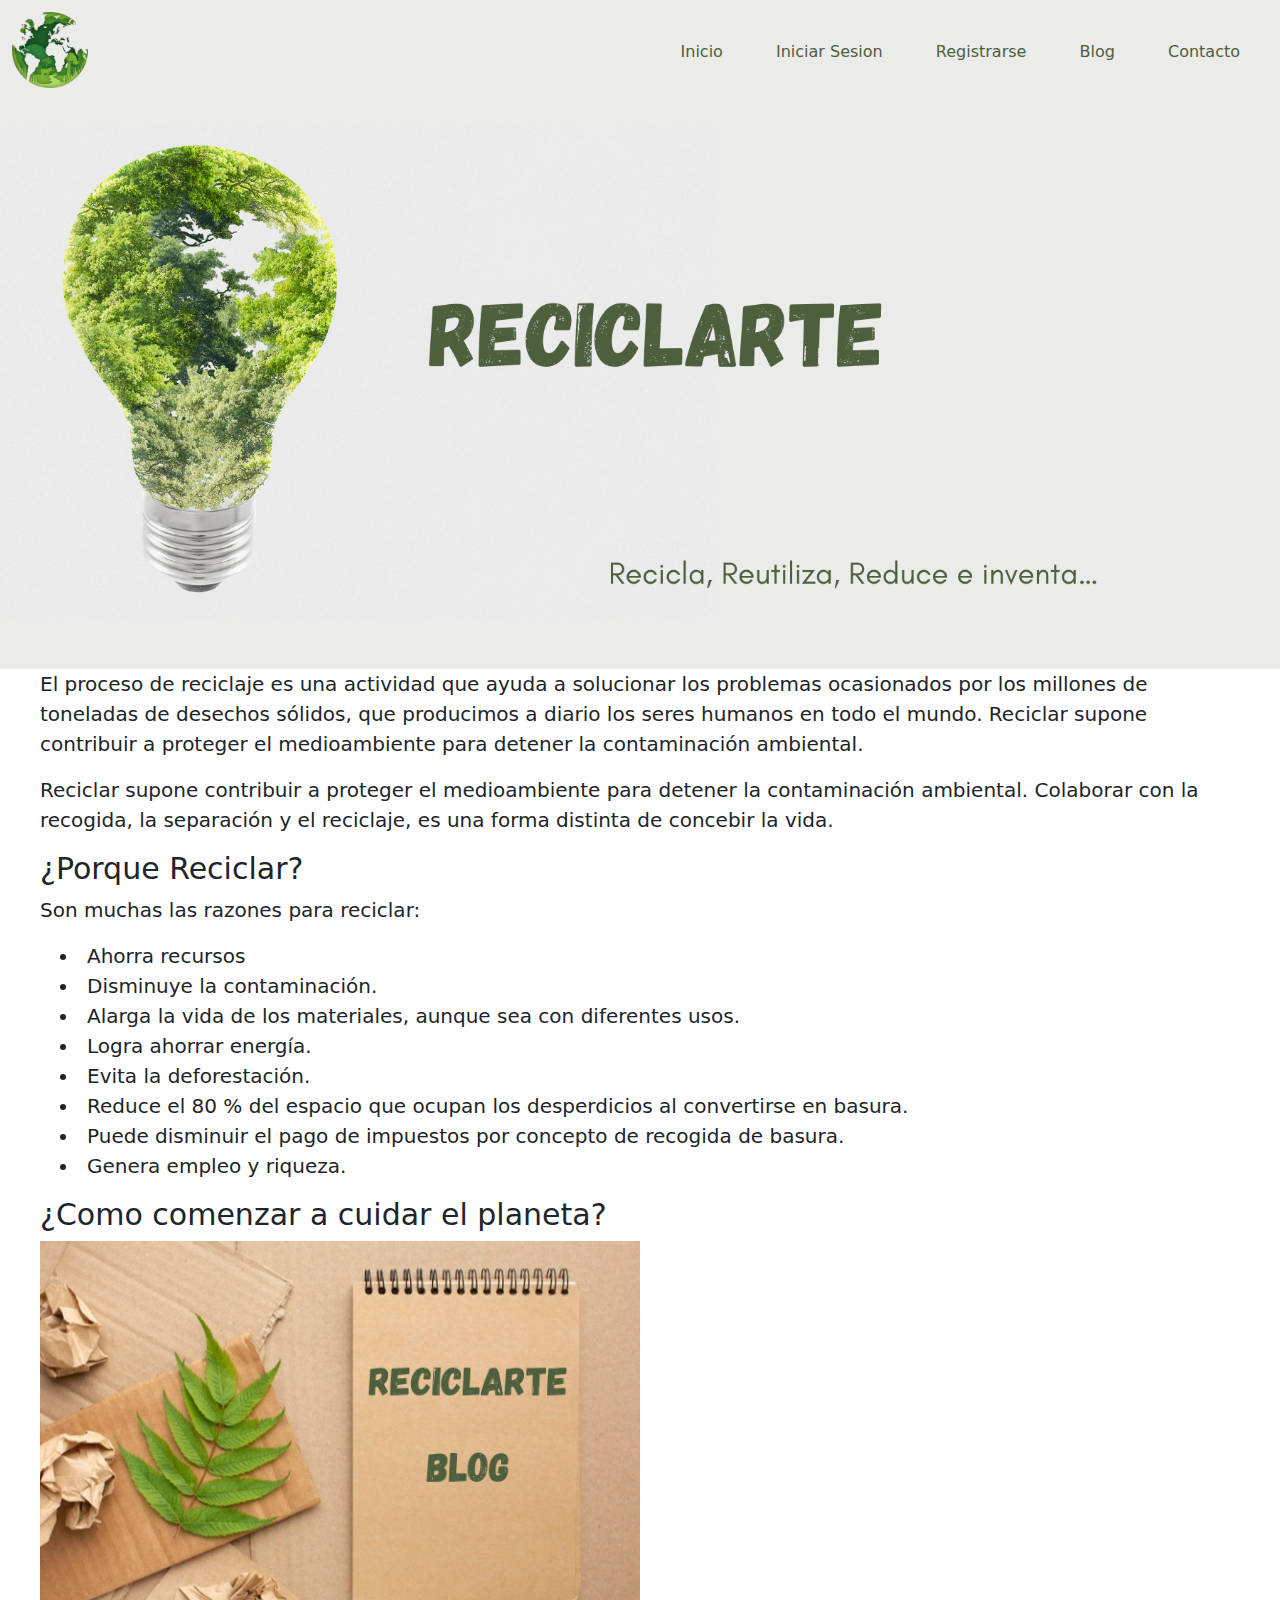
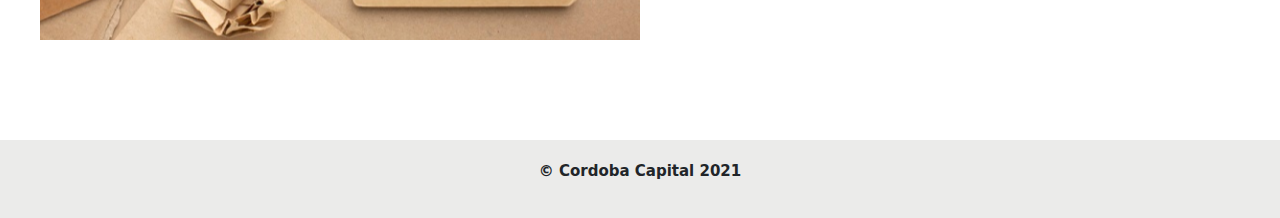
<file: index.html>
<!DOCTYPE html>
<html lang="es">
<head>
    <meta charset="UTF-8">
    <meta http-equiv="X-UA-Compatible" content="IE=edge">
    <meta name="viewport" content="width=device-width, initial-scale=1.0">
    <title>Reciclarte</title> 
    <link rel="stylesheet" href="css/styles.css"> 
    <link rel="icon" href="/img/logo-reciclarte.jpg" type="imagen/jpg">
    <link rel="preconnect" href="https://fonts.googleapis.com">
<link rel="preconnect" href="https://fonts.gstatic.com" crossorigin>
<link href="https://fonts.googleapis.com/css2?family=Roboto:wght@300&display=swap" rel="stylesheet">
<link rel="stylesheet" href="css/bootstrap.min.css">
<script src="js/bootstrap.min.js"></script> 
<script src="js/script.js" defer></script>
</head>
<body>
    
   

     <header id="header" class="header"> 
        
        <img src="/img/LogoReciclarte2.png" class="logo-img" width="100px" id="img">
    <nav id="navbar-style" class="navbar-style">
        <ul>
            <li><a class= "navlink"  href="index.html">Inicio</a></li>
            <li><a class= "navlink"  href="iniciosesion.html">Iniciar Sesion</a></li>
            <li><a class= "navlink"  href="Registrarse.html">Registrarse</a></li>
            <li><a class= "navlink"  href="Blog.html">Blog</a></li>
            <li><a class= "navlink"  href="Contacto.html">Contacto</a></li>
        </ul>
    </nav>
    <div id="menu-toggle" class="menu-toggle">
        <div class="hamburger"></div>
      </div>
    </header> 
    

    <div class="imagen-principal">
        <img src="/img/Contenido_2.png" class="imagen-principal__contenido" alt="imagen principal">
    </div>

        <p class="p1" id="p1">
            El proceso de reciclaje es una actividad que ayuda a solucionar los problemas ocasionados por los millones de toneladas de desechos sólidos, que producimos a diario los seres humanos en todo el mundo. Reciclar supone contribuir a proteger el medioambiente para detener la contaminación ambiental.
        </p> 
         <p class="p1" id="p1">
            Reciclar supone contribuir a proteger el medioambiente para detener la contaminación ambiental. Colaborar con la recogida, la separación y el reciclaje, es una forma distinta de concebir la vida.
        </p> 
        <!--
          Objetivos de la web 
        --> 
    </div>
    <div>
        <h2 class="p3" id="p3">
            ¿Porque Reciclar?
        </h2>
        <p class="p1" id="p3" >
            Son muchas las razones para reciclar:
        <ul class="p2" id="p2">
            <li class="li">Ahorra recursos</li>
            <li class="li">Disminuye la contaminación.</li>
            <li class="li">Alarga la vida de los materiales, aunque sea con diferentes usos.</li>
            <li class="li">Logra ahorrar energía.</li>
            <li class="li">Evita la deforestación.</li>
            <li class="li">Reduce el 80 % del espacio que ocupan los desperdicios al convertirse en basura.</li>
            <li class="li">Puede disminuir el pago de impuestos por concepto de recogida de basura.</li>
            <li class="li">Genera empleo y riqueza.</li>
        </ul>
        
        </p>
         <!--
          Porque los motivos 
        --> 
    </div>
    <div>
        <h3 class="p3" id="p3">
            ¿Como comenzar a cuidar el planeta?
        </h3>
        <!--
          Derivar al blog
        --> 
        <!-- <p class="p1 prueba1" id="prueba1"> </p>--> 

            <div class="p1 prueba1" id="prueba1">
            <a href="Blog.html"><img src="/img/imagen-blog.png" class="inicio-blog" alt="imagen blog"> </a>
            </div>
        
            
    </div>
    
   
    <footer class="footer" id="footer">
        <p>© Cordoba Capital 2021</p>
    </footer>
</body>
</html>
</file>
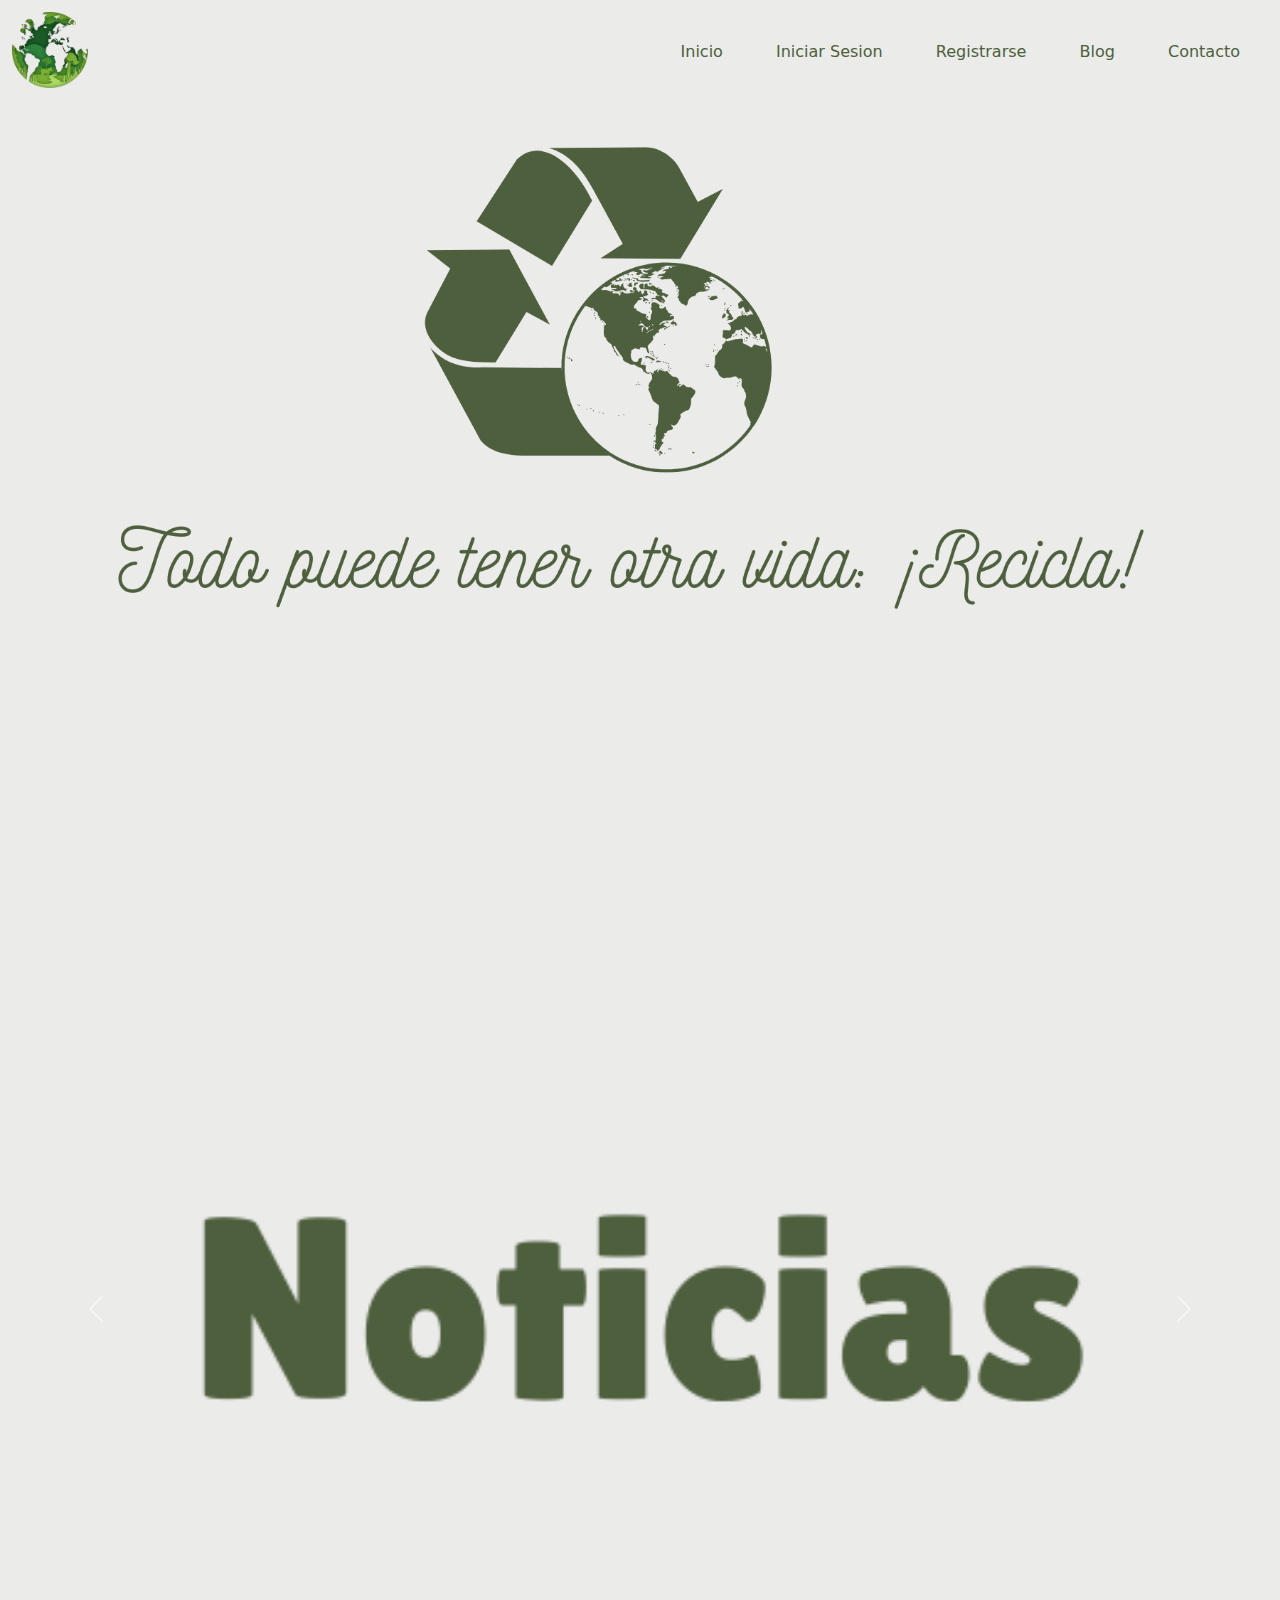
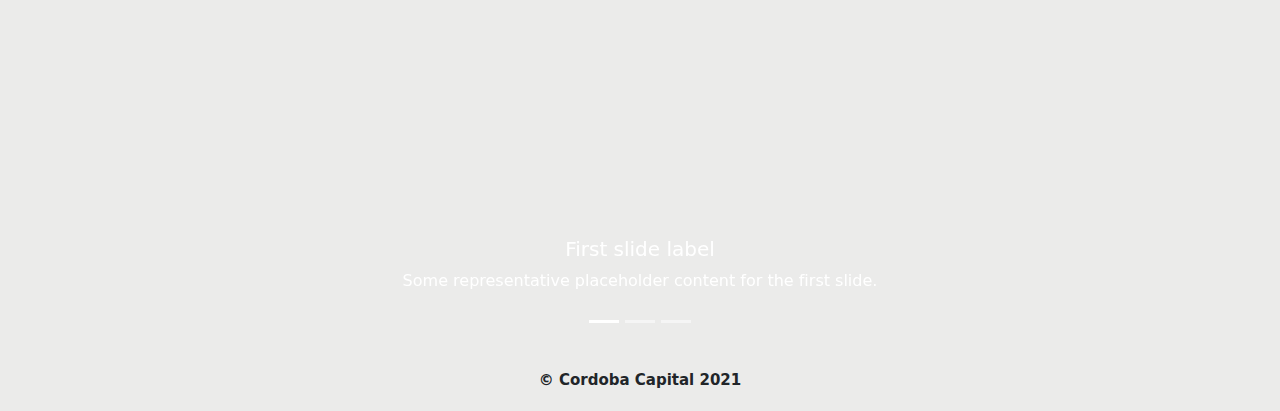
<file: Blog.html>
<!DOCTYPE html>
<html lang="es">
<head>
    <meta charset="UTF-8">
    <meta http-equiv="X-UA-Compatible" content="IE=edge">
    <meta name="viewport" content="width=device-width, initial-scale=1.0">
    <title>Reciclarte</title> 
    <link rel="stylesheet" href="css/styles.css"> 
    <link rel="icon" href="/img/logo-reciclarte.jpg" type="imagen/jpg">
    <link rel="preconnect" href="https://fonts.googleapis.com">
<link rel="preconnect" href="https://fonts.gstatic.com" crossorigin>
<link href="https://fonts.googleapis.com/css2?family=Roboto:wght@300&display=swap" rel="stylesheet">
<link rel="stylesheet" href="css/bootstrap.min.css">
<script src="js/bootstrap.min.js"></script> 
<script src="js/script.js" defer></script>
</head>
<body>
    
     <header id="header" class="header"> 
        
        <img src="/img/LogoReciclarte2.png" class="logo-img" width="100px" id="img">
    <nav id="navbar-style" class="navbar-style">
        <ul>
            <li><a class= "navlink"  href="index.html">Inicio</a></li>
            <li><a class= "navlink"  href="iniciosesion.html">Iniciar Sesion</a></li>
            <li><a class= "navlink"  href="Registrarse.html">Registrarse</a></li>
            <li><a class= "navlink"  href="Blog.html">Blog</a></li>
            <li><a class= "navlink"  href="Contacto.html">Contacto</a></li>
        </ul>
    </nav>
    <div id="menu-toggle" class="menu-toggle">
        <div class="hamburger"></div>
      </div>
    </header> 
    

    <img src="/img/imagen-blog (2).png" class="img-fluid" width="1900px" alt="..." style="margin-top: 100px;">

    <div id="carouselExampleCaptions" class="carousel slide carousel-fade" data-bs-ride="carousel">
        <div class="carousel-indicators">
          <button type="button" data-bs-target="#carouselExampleCaptions" data-bs-slide-to="0" class="active" aria-current="true" aria-label="Slide 1"></button>
          <button type="button" data-bs-target="#carouselExampleCaptions" data-bs-slide-to="1" aria-label="Slide 2"></button>
          <button type="button" data-bs-target="#carouselExampleCaptions" data-bs-slide-to="2" aria-label="Slide 3"></button>
        </div>
        <div class="carousel-inner">
          <div class="carousel-item active carrusel-imagen">
            <img src="img/img-noticias" class="d-block w-100" alt="...">
            <div class="carousel-caption d-none d-md-block">
              <h5>First slide label</h5>
              <p>Some representative placeholder content for the first slide.</p>
            </div>
          </div>
          <div class="carousel-item">
            <img src="img/imagenBolsaNaranja.jpg" class="d-block w-100" alt="...">
            <div class="carousel-caption d-none d-md-block">
              <h5 class="texto-carrusel">Second slide label</h5>
              <p>Some representative placeholder content for the second slide.</p>
            </div>
          </div>
        </div>

        <button class="carousel-control-prev" type="button" data-bs-target="#carouselExampleCaptions" data-bs-slide="prev">
          <span class="carousel-control-prev-icon" aria-hidden="true"></span>
          <span class="visually-hidden">Previous</span>
        </button>
        <button class="carousel-control-next" type="button" data-bs-target="#carouselExampleCaptions" data-bs-slide="next">
          <span class="carousel-control-next-icon" aria-hidden="true"></span>
          <span class="visually-hidden">Next</span>
        </button>
      </div>
    
        <footer class="footer" id="footer">
            © Cordoba Capital 2021
        </footer>
        <script src="js/script.js" defer></script>
</body>


</html>
</file>
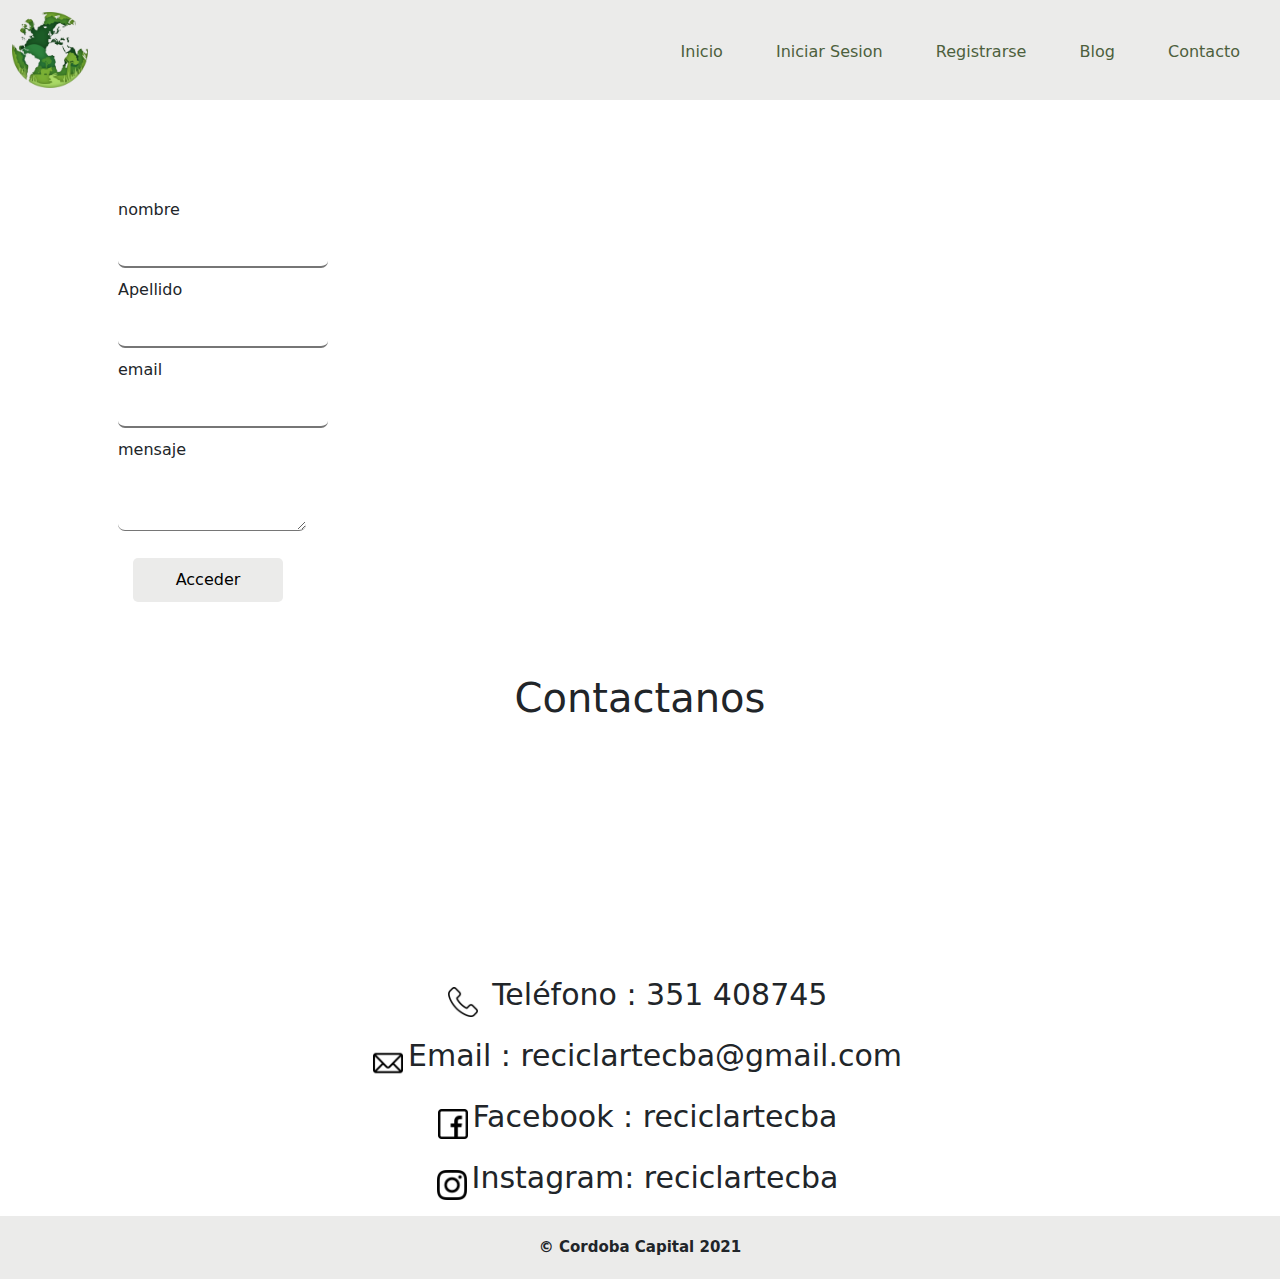
<file: Contacto.html>
<!DOCTYPE html>
<html lang="es">
<head>
    <meta charset="UTF-8">
    <meta http-equiv="X-UA-Compatible" content="IE=edge">
    <meta name="viewport" content="width=device-width, initial-scale=1.0">
    <title>Reciclarte</title> 
    <link rel="stylesheet" href="css/styles.css"> 
    <link rel="icon" href="/img/logo-reciclarte.jpg" type="imagen/jpg">
    <link rel="preconnect" href="https://fonts.googleapis.com">
<link rel="preconnect" href="https://fonts.gstatic.com" crossorigin>
<link href="https://fonts.googleapis.com/css2?family=Roboto:wght@300&display=swap" rel="stylesheet">
<link rel="stylesheet" href="css/bootstrap.min.css">
<script src="js/bootstrap.min.js" defer></script> 
<script src="js/funcionesGrupo99.js" defer></script>
</head>
<body>

     <header id="header" class="header"> 
        
        <a href="index.html"><img src="/img/LogoReciclarte2.png" class="logo-img" width="100px" id="img"></a>
    <nav id="navbar-style" class="navbar-style">
        <ul>
            <li><a class= "navlink"  href="index.html">Inicio</a></li>
            <li><a class= "navlink"  href="iniciosesion.html">Iniciar Sesion</a></li>
            <li><a class= "navlink"  href="Registrarse.html">Registrarse</a></li>
            <li><a class= "navlink"  href="Blog.html">Blog</a></li>
            <li><a class= "navlink"  href="Contacto.html">Contacto</a></li>
        </ul>
    </nav>
    <div id="menu-toggle" class="menu-toggle">
        <div class="hamburger"></div>
      </div>
    </header> 

    <div class="container px-5 my-5">

        <form> <label class="label" id="" for="text"> nombre </label> <br>
            <input class="formulario" type="text" id="nombre"  >  <br>
            <label class="label"for="text" id=""> Apellido </label> <br>
            <input class="formulario" type="text" id="apellido" > <br>
            <label class="label" id="label" for="email"> email </label> <br>
            <input class="formulario" type="email" id="formulario"  >  <br>
            <label class="label" id="label" for="text"> mensaje </label> <br>
            <textarea class="formulario" type="text" id="formulario" > </textarea>  <br>
            <button class="boton" type="button" onclick="validar()"> Acceder </button> <br>
         
        </form>
    </div>


        <h1 class="titulo-blog">Contactanos</h1> 
        <div class="bajar-parrafos">
        <p class="parrafo-contactos"> <img src="/img/telephone.png" class="telefono" > Teléfono : 351 408745</p>
        <p class="parrafo-contactos"> <img src="/img/mail.png" class="mail" >Email : reciclartecba@gmail.com</p>
        <p class="parrafo-contactos"> <img src="/img/facebook.png" class="facebook" >Facebook : reciclartecba</p>
        <p class="parrafo-contactos"> <img src="/img/instagram.png" class="instagram" >Instagram: reciclartecba</p>

        </div>



        <footer class="footer" id="footer">
            © Cordoba Capital 2021
        </footer>

        
</body>


</html>
</file>
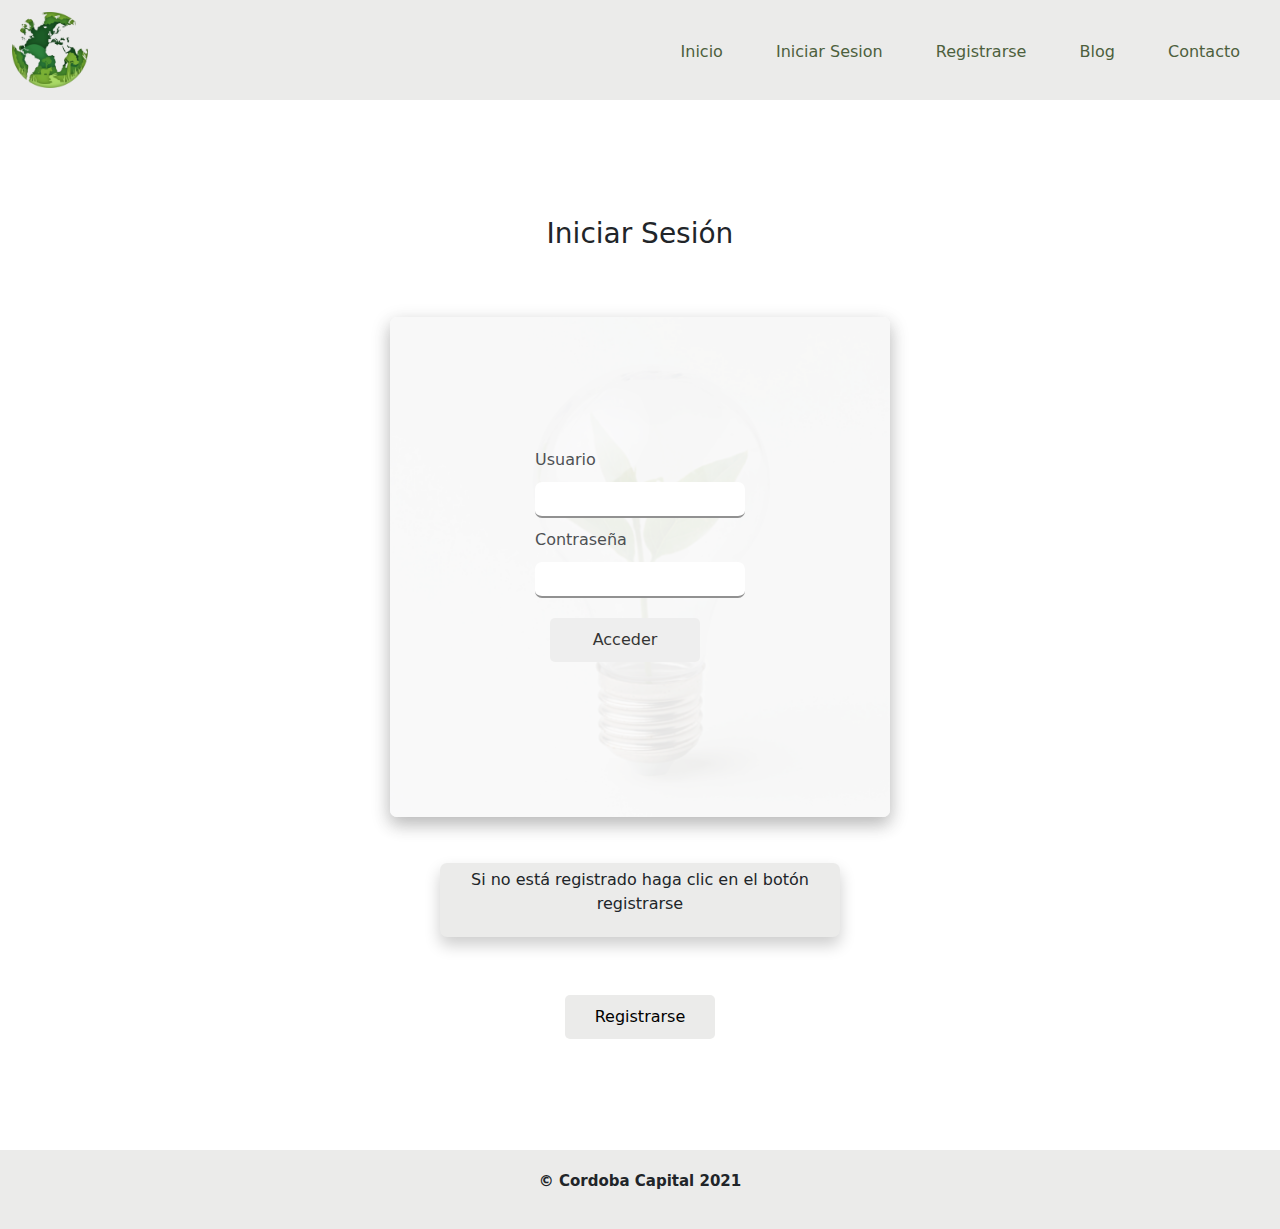
<file: iniciosesion.html>
<!DOCTYPE html>
<html lang="es">
<head>
    <meta charset="UTF-8">
    <meta http-equiv="X-UA-Compatible" content="IE=edge">
    <meta name="viewport" content="width=device-width, initial-scale=1.0">
    <title>Reciclarte</title> 
    <link rel="stylesheet" href="css/styles.css"> 
    <link rel="icon" href="/img/logo-reciclarte.jpg" type="imagen/jpg">
    <link rel="preconnect" href="https://fonts.googleapis.com">
<link rel="preconnect" href="https://fonts.gstatic.com" crossorigin>
<link href="https://fonts.googleapis.com/css2?family=Roboto:wght@300&display=swap" rel="stylesheet">
<link rel="stylesheet" href="css/bootstrap.min.css">
<script src="js/bootstrap.min.js"></script> 
<script src="js/funcionesGrupo99.js" defer></script>
</head>
<body>
    
   

     <header id="header" class="header"> 
        
        <a href="index.html"><img src="/img/LogoReciclarte2.png" class="logo-img" width="100px" id="img"></a>
    <nav id="navbar-style" class="navbar-style">
        <ul>
            <li><a class= "navlink"  href="index.html">Inicio</a></li>
            <li><a class= "navlink"  href="iniciosesion.html">Iniciar Sesion</a></li>
            <li><a class= "navlink"  href="Registrarse.html">Registrarse</a></li>
            <li><a class= "navlink"  href="Blog.html">Blog</a></li>
            <li><a class= "navlink"  href="Contacto.html">Contacto</a></li>
        </ul>
    </nav>
    <div id="menu-toggle" class="menu-toggle">
        <div class="hamburger"></div>
      </div>
    </header> 

        <section class="container-fluid grid">
<h3 class="title">Iniciar Sesión</h3>
<div class="form2" id="form2" >
<form action="login.php" method="POST">
    <label class="label" id="label" for="text"> Usuario </label> <br>
    <input class="formulario" type="text" name="nombre" id="formulario" required>  <br>
    <label class="label"for="password" id="label"> Contraseña </label> <br>
    <input class="formulario" type="password" id="formulario" name="pass" required> <br>
    <button class="boton" type="submit" name="login"> Acceder </button> <br>
 
</form>

</div>

<div class="aviso" id="aviso">
    
    <p> Si no está registrado haga clic en el botón registrarse </p>
</div>
<a href="Registrarse.html" class="boton2" id="boton2"> Registrarse </a> <br>

        </section>
        <footer id="footer" class="footer">
         <p>© Cordoba Capital 2021</p> 
        </footer>
</body>


</html>
</file>
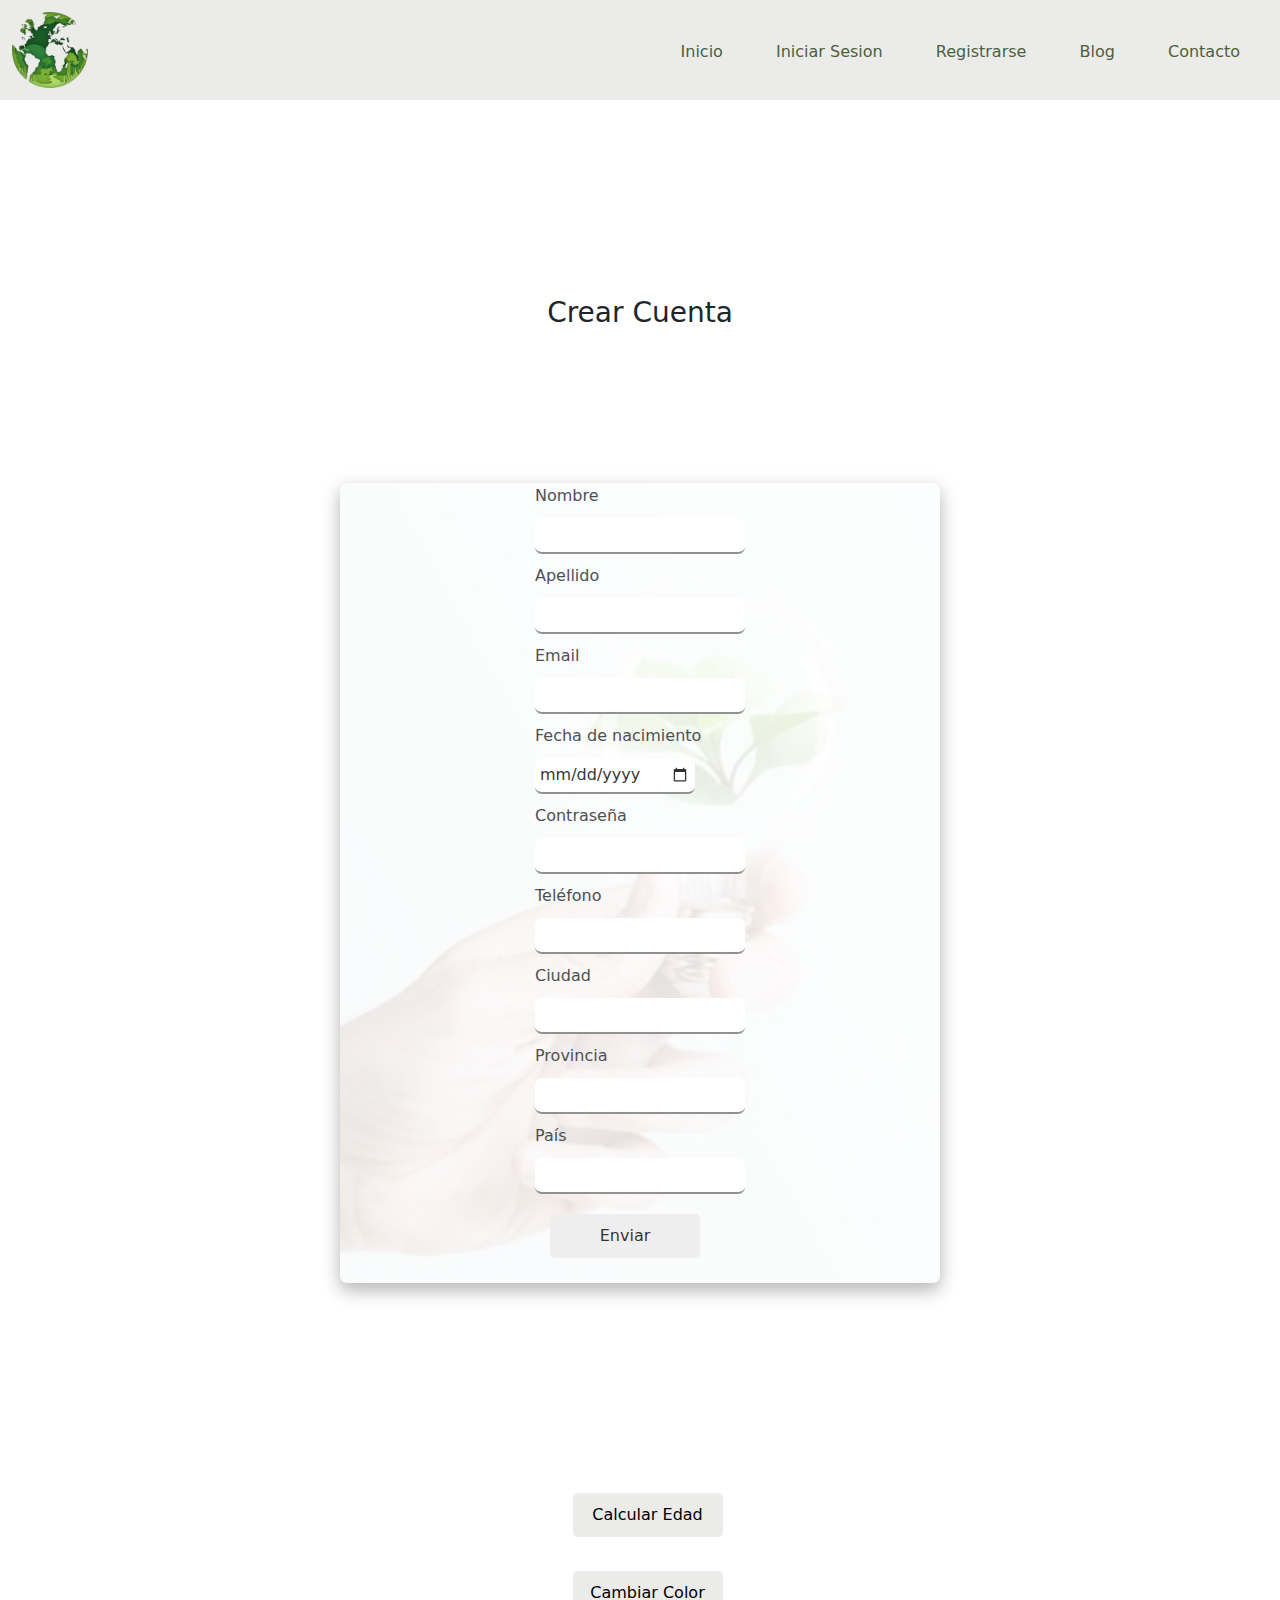
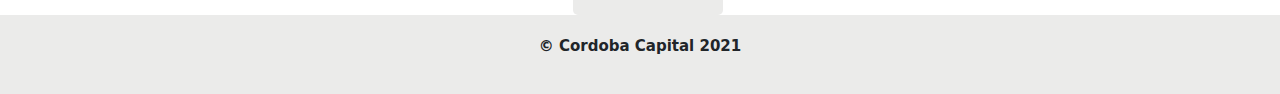
<file: Registrarse.html>
<!DOCTYPE html>
<html lang="es">
<head>
    <meta charset="UTF-8">
    <meta http-equiv="X-UA-Compatible" content="IE=edge">
    <meta name="viewport" content="width=device-width, initial-scale=1.0">
    <title>Reciclarte</title> 
    <link rel="stylesheet" href="css/styles.css"> 
    <link rel="icon" href="/img/logo-reciclarte.jpg" type="imagen/jpg">
    <link rel="preconnect" href="https://fonts.googleapis.com">
<link rel="preconnect" href="https://fonts.gstatic.com" crossorigin>
<link href="https://fonts.googleapis.com/css2?family=Roboto:wght@300&display=swap" rel="stylesheet">
<link rel="stylesheet" href="css/bootstrap.min.css">
<script src="js/bootstrap.min.js"></script> 
<script src="js/funcionesGrupo99.js" defer></script>
</head>
<body id="background">
    
   

     <header id="header" class="header"> 
        
        <a href="index.html"><img src="/img/LogoReciclarte2.png" class="logo-img" width="100px" id="img"></a>
    <nav id="navbar-style" class="navbar-style">
        <ul>
            <li><a class= "navlink"  href="index.html">Inicio</a></li>
            <li><a class= "navlink"  href="iniciosesion.html">Iniciar Sesion</a></li>
            <li><a class= "navlink"  href="Registrarse.html">Registrarse</a></li>
            <li><a class= "navlink"  href="Blog.html">Blog</a></li>
            <li><a class= "navlink"  href="Contacto.html">Contacto</a></li>
        </ul>
    </nav>
    <div id="menu-toggle" class="menu-toggle">
        <div class="hamburger"></div>
      </div>
    </header> 

        <section class="container-fluid grid-registro">

    <h3 class="titulo-registro" id="titulo-registro">Crear Cuenta</h3>


<div class="form">

    <form action="Registro.php" method="POST" class="form-registro"> 
        <label  class="label-nombre" for="text"> Nombre</label> <br>
        <input class="formulario" type="text" id="nombreInput" name="nombreInput"> <br>
        <label  class="label" for="text"> Apellido</label> <br>
        <input class="formulario" type="text" id="apellido" name="apellido" >  <br>
        <label class="label" for="email"> Email </label> <br>
        <input class="formulario" type="email" name="email" id="mail"> <br>
        <label class="label" for="text">Fecha de nacimiento </label> <br>
        <input class="formulario date" type="date" id="fecha_nacimiento" name="fecha_nacimiento" > <br>
        <label class="label" for="password">Contraseña </label> <br>
        <input class="formulario" type="password" name="pass" id="contraseña"> <br>
        <label class="label" for="text"> Teléfono </label> <br>
        <input class="formulario" type="text" name="telefono" id="telefono" >  <br>
        <label class="label" for="text"> Ciudad </label> <br>
        <input class="formulario" type="text" name="ciudad" id="ciudad" >  <br>
        <label class="label" for="text"> Provincia </label> <br>
        <input class="formulario" type="text" name="provincia" id="provincia" >  <br>
        <label class="label" for="text"> País </label> <br>
        <input class="formulario" type="text" name="pais" id="pais" >  <br>
        <button class="boton" type="submit" name="register" > Enviar </button> <br>
        
    </form>

    
</div>

<button class="boton boton-calcular-edad" type="button" onclick="ageCalculator()">Calcular Edad</button> <br>

<button class="boton boton-cambiar-color" type="button" id='btn'>Cambiar Color</button>

        </section>

        <footer class="footer" id="footer">
            <p>© Cordoba Capital 2021</p>
        </footer>
</body>
</html>
</file>
<file: css/styles.css>
html,body {
   margin: 0px;
    padding: 0px;
    background-color: #FFFFFF; 
    font-family: 'Roboto', sans-serif; 
    color: black;
}

#header { background-color: #ebebea;
    position: fixed;
    top: 0;
    width: 100%;
    height: 100px;
    z-index: 1;
    } 

.navbar-style {
  height: 2000px;
  background: #ebebea;
  clip-path: circle(0px at top right);
  transition: clip-path ease-in-out 700ms; 
  position: relative;
  top: -10px;
}

.navbar-style-open {
    clip-path: circle(150% at top right);
    top: 100%;
    width: 100%;
    height: 2000px;
    background: #ebebea;
    position: relative;
    top: -10px;
  }

  .navbar-style ul {
    list-style: none;
    text-align: center;
    font-size: 23px; 
    margin: 0;
    padding: 0;
  }
  
  .navbar-style ul li a{
    color:#4d5f3d;
}

  .navbar-style a {
    
    display: block;
    padding: 1em 4em;
    text-decoration: none; 
  }
  
  .menu-toggle {
    padding-bottom: 1em;
    padding-top: 0.8em;
    padding-left: 1em;
    padding-right: 1em;
    position: absolute;
    top: 1.6em;
    right: 0em;
    cursor: pointer; 
  }
  
  .menu-open .hamburger {
    transform: rotate(45deg);
  }
  
  .menu-open .hamburger::before {
    opacity: 0;
  }
  
  .menu-open .hamburger::after {
    transform: translateY(-3px) rotate(-90deg);
  }
  
  .hamburger,
  .hamburger::before,
  .hamburger::after {
    content: "";
    display: block;
    background: #4d5f3d;
    height: 3px;
    width: 1.75em;
    border-radius: 16px;
    transition: all ease-in-out 500ms;
  }
  .hamburger::before {
    transform: translateY(-6px);
  }
  .hamburger::after {
    transform: translateY(3px);
  }

  .texto-carrusel {
    font-size: 50px;
  }


.footer { background-color: #ebebea; padding: 20px; text-align: center; width: 100%; left: 0px; bottom:0; font-size: 15px; font-weight: bold;}

.reciclarte { text-align:center; font-size: 40px; margin-top: 200px;} 
.p1 { padding-left: 40px; padding-right: 40px; font-size: 20px;} 
.p2 { padding-left: 60px; padding-right: 40px; font-size: 20px;} 
.p3 { padding-left: 40px; padding-right: 40px; font-size: 30px;} 
.prueba1 {margin-bottom: 100px;}
.form {
    grid-row: 2 / 3;
    width: 90%;
    display: flex;
    flex-direction: column;
    align-items: center;
    justify-content: center; 
    background-color: #ebebea; 
    max-width: 600px; 
    opacity: 0.8; 
    border-radius: 7px; 
    box-shadow: 0 8px 16px 0 rgba(0, 0, 0, 0.2), 0 6px 20px 0 rgba(0, 0, 0, 0.19); 
    height: 800px; 
    background-image: url("../img/Formulario-registro.png");
    background-size: cover;
    background-repeat: no-repeat;
    margin-bottom: 200px;
  }
    .formulario {border-top: none; margin-top: 10px; margin-bottom: 10px;
        border-left: none;
        border-right: none;
        outline: none;
        font-weight: 500; border-radius: 7px; padding: 5px; }
    .boton { width: 100%;
        outline: none;
        border: none;

        background-color:#ebebea;;

        max-width: 150px;
        border-radius: 5px;  padding-bottom: 10px;
        padding-top: 10px;
        font-weight: 500;
        color: black;
        display: flex;
        flex-direction: column;
        align-items: center;
        justify-content: center;
        margin-top: 10px; margin-left: 15px;
        cursor: pointer; }

.container-fluid {
  width: 100%;
}

.grid {
  display: grid;
  grid-template-columns: 1fr 3fr 1fr;
  grid-template-rows: 1fr 3fr 1fr 1fr;
  justify-content: center;
  align-content: center;
  justify-items: center;
  align-items: center;
}

.title {
  grid-column: 2 / 3;
  grid-row: 1 / 2;
  margin: 0;
}

.grid-registro {
  display: grid;
  grid-template-columns: 1fr;
  grid-template-rows: 1fr 3fr;
  justify-content: center;
  align-content: center;
  justify-items: center;
  align-items: center;
}

.titulo-registro {
  grid-row: 1 / 2;
}

.consejos {
  display: grid;
  grid-template-columns: 1fr 1fr;
  grid-template-rows: 1fr 4fr;
  justify-items: center;
}


.subtitulo-blog-1 {
  grid-column: 1 / 2;
  grid-row: 1 / 2;
}

.subtitulo-blog-2 {
  grid-column: 2 / 3;
  grid-row: 1 / 2;
}

.sitios {
  display: grid;
  grid-template-columns: 1fr 1fr 1fr;
  grid-template-rows: 1fr 1fr 4fr;
  justify-content: center;
  align-items: center;
  align-content: center;
  justify-items: center;
}

.sitios-titulo {
  grid-column: 1 / 4;
  grid-row: 1 / 2;
}

.form2 {
    grid-column: 2 / 3;
    grid-row: 2 / 3;
    width: 500px;
    display: flex;
    flex-flow: column wrap;
    align-items: center;
    justify-content: center; 
    background-image: url(../img/Fondo_iniciosesion.png);
    background-repeat: no-repeat;
    opacity: 0.8; 
    border-radius: 7px; 
    background-size: contain;
    background-position: center center;
    box-shadow: 0 8px 16px 0 rgba(0, 0, 0, 0.2), 0 6px 20px 0 rgba(0, 0, 0, 0.19);
    height: 500px;
  }

.aviso { 
  background-color:#ebebea; 
  width: 100%;
  max-width: 400px; 
   padding: 5px; 
   text-align: center; 
   display: flex; 
   justify-content: center;
   align-items: center; 
    border-radius: 7px;
    box-shadow: 0 8px 16px 0 rgba(0, 0, 0, 0.2); 
    grid-row: 3 / 4; 
    grid-column: 2 / 3;
  }

.boton2 { 
    grid-column: 2 / 3;
    grid-row: 4 / 5;
    width: 100%;
    outline: none;
    border: none;
    background-color:#ebebea;
    max-width: 150px;
    border-radius: 5px;  
    padding-bottom: 10px;
    padding-top: 10px;
    font-weight: 500;
    color: black;
    display: flex;
    flex-direction: column;
    align-items: center;
    justify-content: center;
    text-decoration: none; 
    margin-bottom: 100px;
  }
    .boton3 { width: 100%;
        outline: none;
        border: none;
        background-color:#ebebea;
        max-width: 250px;
        border-radius: 5px;  padding-bottom: 10px;
        padding-top: 10px;
        font-weight: 500;
        color: black;
        display: flex;
        flex-direction: column;
        align-items: center;
        justify-content: center;
        margin-top: 50px; margin-left: 800px; margin-bottom: 50px; text-decoration: none; }
    .titulo-blog{
        text-align: center;
        font-size: 40px;
        grid-column: 1 / 4;
        grid-row: 1 / 2;
       
    }

    .parrafo-contactos{
        text-align: center;
        font-size: 30px;
    }
    .bajar-parrafos{
        margin-top: 250px;
    }


    .telefono {width:30px; position: relative; top:5px; right: 5px;}
    .mail{width:30px; position: relative; top:5px; right: 5px;}
    .facebook {width:30px; position: relative; top:5px; right: 5px;}
    .instagram {width:30px; position: relative; top:5px; right: 5px;}
    .form-contacto{background-image: url("../img/Fondo.png");}
    .container {margin-top: 600px;}
    .img-thumbnail {width: 350px;}
    .noticias {grid-column: 1 / 2; grid-row: 2 / 3;}
    .compostar {grid-column: 2 / 3; grid-row: 2 / 3;}
    .ecologia { grid-column: 3 / 4; grid-row: 2 / 3}
    
    ul {
        list-style-position: inside;
    }

    .imagen-principal {
      margin-top: 100px;
    }
    
    
    .imagen-principal__contenido {
      height: 100%;
      width: 100%;
    }
     
   
    .container, .container-fluid, .container-lg, .container-md, .container-sm, .container-xl, .container-xxl{
        padding-top: 150px;
    }

    .inicio-blog {
      width: 50%;
    }

    .carousel-inner > .item > img {
      width: 200px; 
      height: 200px; 
     }

    @media (min-width: 947px){
        .menu-toggle {
          display: none;
      }
      
      #navbar-style {
        top: 40px;
        height: auto;
        position: relative;
        background: transparent;
        float: right;
        margin-right: 10px;
        clip-path: initial;
        text-align: right;
        padding-right: 30px;
      }

      .navbar-style li {
          display: inline-block;         
      }

      .navbar-style ul li a{
        color:#4d5f3d;
    }
    
      
      .navbar-style a {
          padding: 0;
          margin-left: 3em;
          text-decoration: none;
      }
      
      .navbar-style a:hover,
      .navbar-style a:focus {
          background: transparent;
       }
      
       .navbar-style ul {
        font-size: 16px;
        text-align: right;
      }
      
    }
</file>
